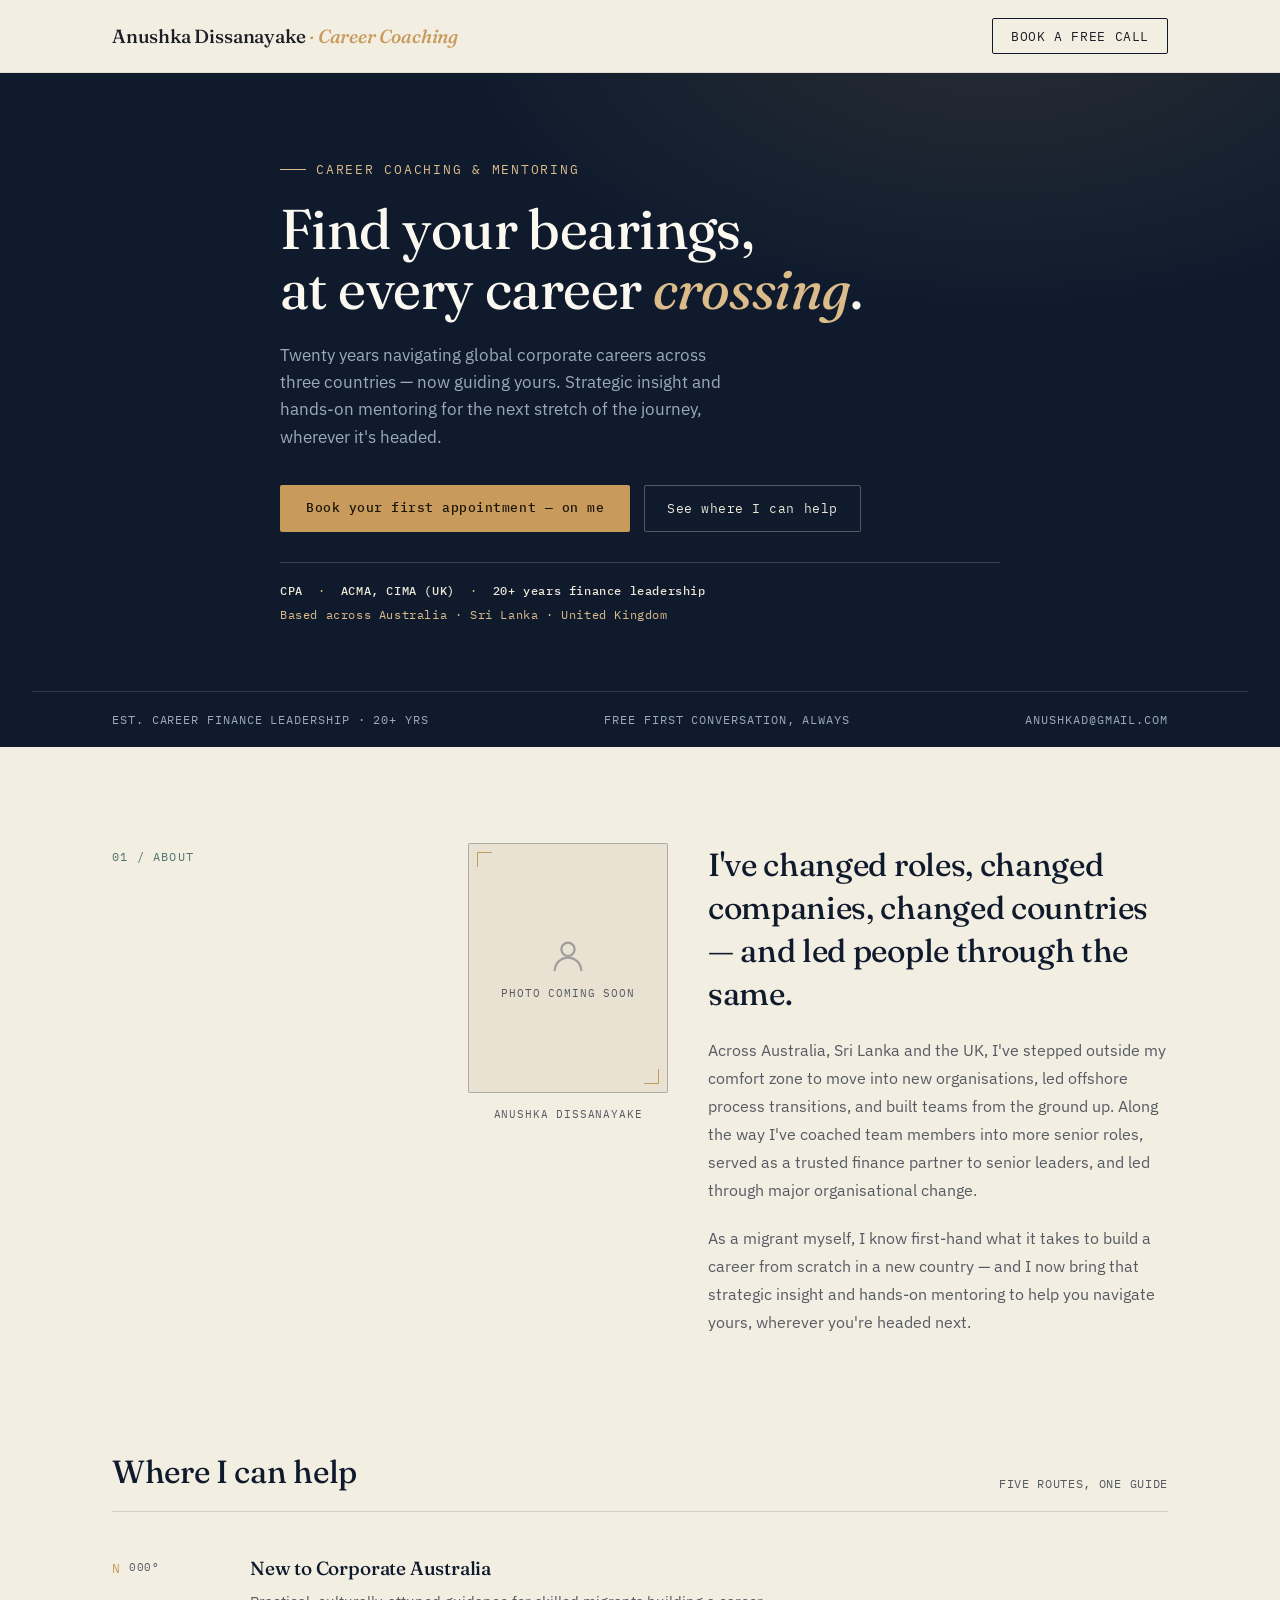
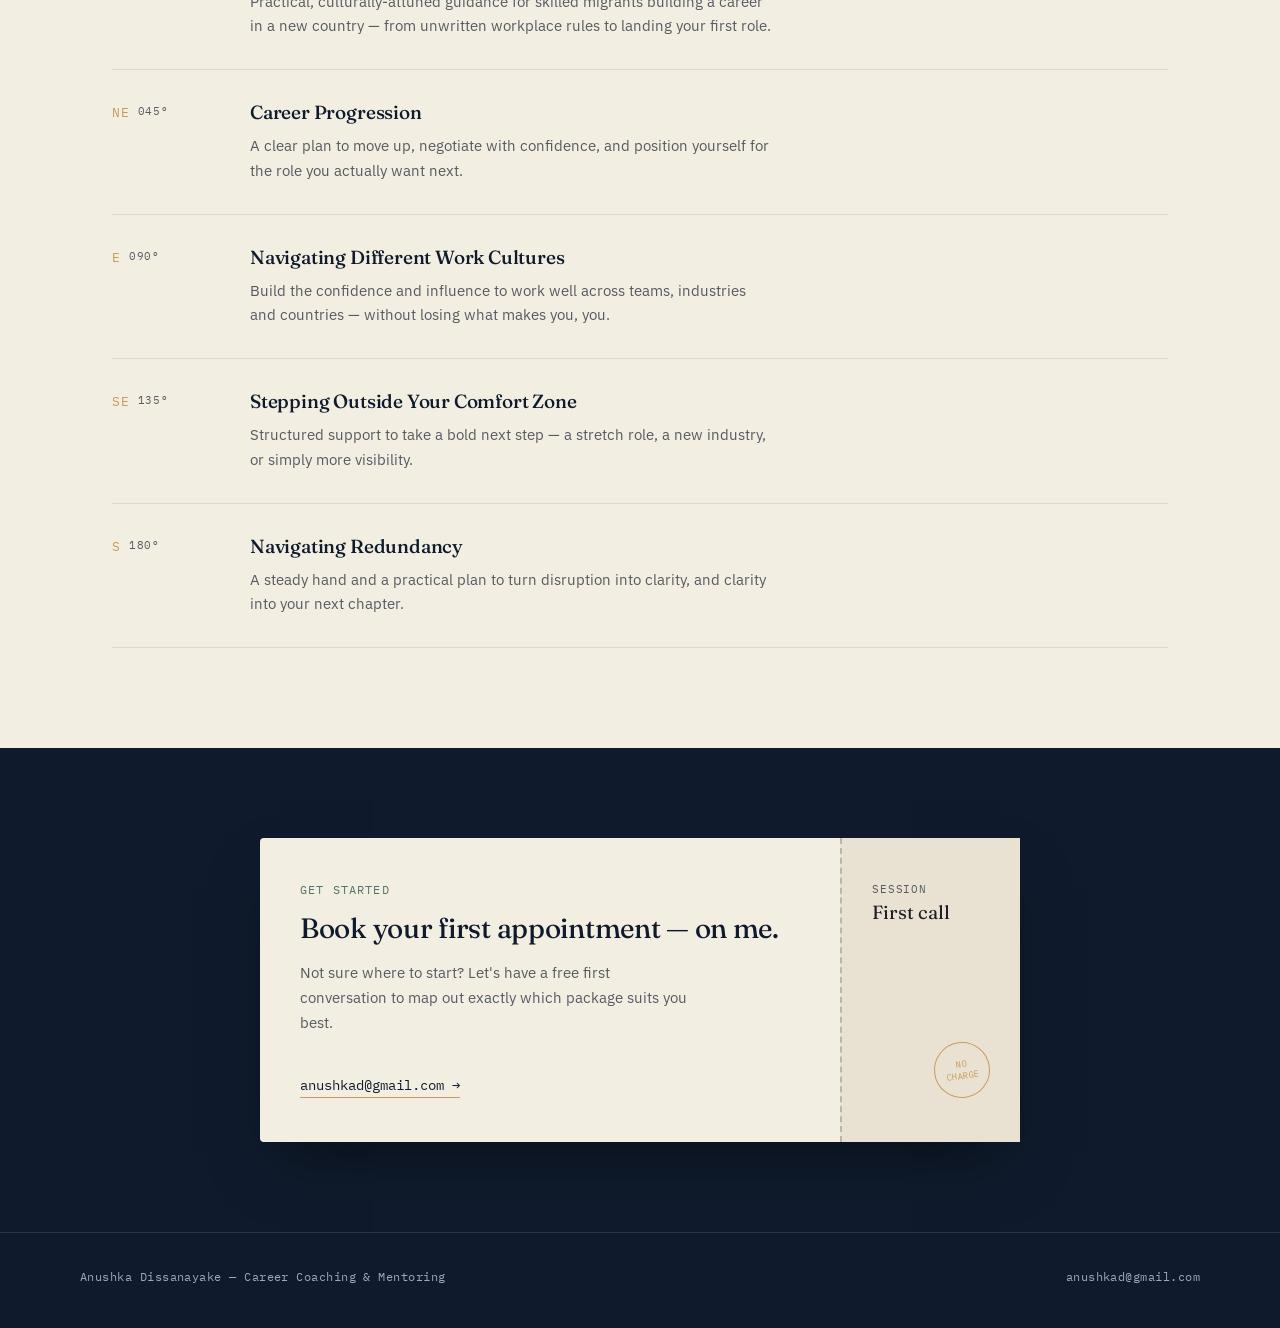
<file: Index.html>
<!DOCTYPE html>
<html lang="en">
<head>
<meta charset="UTF-8">
<meta name="viewport" content="width=device-width, initial-scale=1.0">
<title>Anushka Dissanayake — Career Coaching &amp; Mentoring</title>
<link rel="preconnect" href="https://fonts.googleapis.com">
<link rel="preconnect" href="https://fonts.gstatic.com" crossorigin>
<link href="https://fonts.googleapis.com/css2?family=Fraunces:ital,opsz,wght@0,9..144,300;0,9..144,450;0,9..144,600;1,9..144,450&family=IBM+Plex+Sans:wght@400;500;600&family=IBM+Plex+Mono:wght@400;500&display=swap" rel="stylesheet">
<style>
  :root{
    --ink:#0F1B2D;
    --ink-soft:#1B2C45;
    --paper:#F3EEE2;
    --paper-dim:#E9E2D2;
    --brass:#C89B5C;
    --brass-soft:#dcbb8a;
    --teal:#52766B;
    --text-on-paper:#1C1F26;
    --text-on-paper-dim:#565A63;
    --text-on-ink:#EDE7D8;
    --text-on-ink-dim:#9BA8BE;
  }
  *{box-sizing:border-box;}
  html{scroll-behavior:smooth;}
  body{
    margin:0;
    background:var(--paper);
    color:var(--text-on-paper);
    font-family:'IBM Plex Sans', sans-serif;
    -webkit-font-smoothing:antialiased;
  }
  h1,h2,h3{
    font-family:'Fraunces', serif;
    font-weight:450;
    margin:0;
    letter-spacing:-0.01em;
  }
  .mono{
    font-family:'IBM Plex Mono', monospace;
    letter-spacing:0.06em;
  }
  a{color:inherit;}
  .wrap{
    max-width:1120px;
    margin:0 auto;
    padding:0 32px;
  }

  /* ---------- HEADER ---------- */
  header{
    position:sticky; top:0; z-index:40;
    background:rgba(243,238,226,0.86);
    backdrop-filter:blur(10px);
    border-bottom:1px solid rgba(15,27,45,0.08);
  }
  .header-inner{
    display:flex; align-items:center; justify-content:space-between;
    padding:18px 32px;
    max-width:1120px; margin:0 auto;
  }
  .brand{
    font-family:'Fraunces', serif;
    font-size:19px;
    font-weight:500;
    letter-spacing:-0.01em;
  }
  .brand span{color:var(--brass); font-style:italic;}
  .header-cta{
    font-family:'IBM Plex Mono', monospace;
    font-size:12.5px;
    letter-spacing:0.05em;
    text-transform:uppercase;
    text-decoration:none;
    border:1px solid var(--ink);
    padding:9px 18px;
    border-radius:2px;
    transition:background .2s ease, color .2s ease;
    white-space:nowrap;
  }
  .header-cta:hover{background:var(--ink); color:var(--paper);}

  /* ---------- HERO ---------- */
  .hero{
    background:
      radial-gradient(ellipse 900px 500px at 78% -10%, rgba(200,155,92,0.14), transparent 60%),
      var(--ink);
    color:var(--text-on-ink);
    padding:88px 32px 0;
    position:relative;
    overflow:hidden;
  }
  .hero-inner{
    max-width:720px; margin:0 auto;
    display:block;
  }
  .eyebrow{
    font-family:'IBM Plex Mono', monospace;
    font-size:12.5px;
    color:var(--brass-soft);
    letter-spacing:0.14em;
    text-transform:uppercase;
    display:flex; align-items:center; gap:10px;
    margin-bottom:22px;
  }
  .eyebrow::before{
    content:"";
    width:26px; height:1px;
    background:var(--brass-soft);
  }
  .hero h1{
    font-size:clamp(34px, 4.6vw, 56px);
    line-height:1.08;
    font-weight:450;
    color:#FBF8F0;
  }
  .hero h1 em{
    font-style:italic;
    color:var(--brass-soft);
  }
  .hero-sub{
    margin-top:22px;
    font-size:16.5px;
    line-height:1.65;
    color:var(--text-on-ink-dim);
    max-width:46ch;
  }
  .credentials{
    margin-top:30px;
    font-family:'IBM Plex Mono', monospace;
    font-size:12px;
    letter-spacing:0.05em;
    color:var(--brass-soft);
    border-top:1px solid rgba(237,231,216,0.18);
    padding-top:16px;
    line-height:2;
  }
  .credentials b{color:var(--text-on-ink); font-weight:500;}
  .hero-actions{
    margin-top:34px;
    display:flex; gap:14px; flex-wrap:wrap;
  }
  .btn-primary{
    font-family:'IBM Plex Mono', monospace;
    font-size:13px;
    letter-spacing:0.04em;
    text-decoration:none;
    background:var(--brass);
    color:#1B1408;
    padding:14px 26px;
    border-radius:2px;
    font-weight:500;
    transition:transform .2s ease, background .2s ease;
    display:inline-block;
  }
  .btn-primary:hover{background:var(--brass-soft); transform:translateY(-1px);}
  .btn-ghost{
    font-family:'IBM Plex Mono', monospace;
    font-size:13px;
    letter-spacing:0.04em;
    text-decoration:none;
    color:var(--text-on-ink);
    padding:14px 22px;
    border:1px solid rgba(237,231,216,0.3);
    border-radius:2px;
    transition:border-color .2s ease;
  }
  .btn-ghost:hover{border-color:var(--brass-soft);}

  .hero-strip{
    margin-top:64px;
    border-top:1px solid rgba(237,231,216,0.14);
    padding:20px 0;
  }
  .hero-strip .wrap{
    display:flex; justify-content:space-between; flex-wrap:wrap; gap:10px;
    font-family:'IBM Plex Mono', monospace;
    font-size:11.5px;
    letter-spacing:0.08em;
    color:var(--text-on-ink-dim);
    text-transform:uppercase;
  }

  /* ---------- SECTION: INTRO ---------- */
  .intro{
    padding:96px 32px 40px;
  }
  .intro-grid{
    display:grid;
    grid-template-columns:0.6fr 1.4fr;
    gap:56px;
  }
  .portrait-frame{
    position:relative;
    width:100%;
    aspect-ratio:4/5;
    border:1px solid rgba(15,27,45,0.28);
    border-radius:2px;
    background:var(--paper-dim);
    overflow:hidden;
  }
  .portrait-frame img{
    width:100%; height:100%;
    object-fit:cover;
    display:block;
  }
  .portrait-frame .placeholder{
    position:absolute; inset:0;
    display:flex; flex-direction:column;
    align-items:center; justify-content:center;
    gap:10px;
    color:var(--text-on-paper-dim);
  }
  .portrait-frame .placeholder svg{width:40px; height:40px; opacity:0.5;}
  .portrait-frame .placeholder span{
    font-family:'IBM Plex Mono', monospace;
    font-size:10.5px;
    letter-spacing:0.08em;
    text-transform:uppercase;
  }
  .portrait-frame::before,
  .portrait-frame::after{
    content:"";
    position:absolute;
    width:14px; height:14px;
    border-color:var(--brass);
    border-style:solid;
    z-index:2;
  }
  .portrait-frame::before{
    top:8px; left:8px;
    border-width:1.5px 0 0 1.5px;
  }
  .portrait-frame::after{
    bottom:8px; right:8px;
    border-width:0 1.5px 1.5px 0;
  }
  .portrait-caption{
    margin-top:14px;
    font-family:'IBM Plex Mono', monospace;
    font-size:10.5px;
    letter-spacing:0.08em;
    text-transform:uppercase;
    color:var(--text-on-paper-dim);
    text-align:center;
  }
  .intro-label{
    font-family:'IBM Plex Mono', monospace;
    font-size:12px;
    letter-spacing:0.1em;
    text-transform:uppercase;
    color:var(--teal);
    padding-top:6px;
  }
  .intro h2{
    font-size:clamp(24px, 2.6vw, 32px);
    line-height:1.35;
    font-weight:450;
    color:var(--ink);
  }
  .intro p{
    margin-top:20px;
    font-size:16px;
    line-height:1.75;
    color:var(--text-on-paper-dim);
    max-width:62ch;
  }

  /* ---------- SECTION: ROUTES / WHERE I CAN HELP ---------- */
  .routes{
    padding:60px 32px 100px;
  }
  .routes-head{
    display:flex; justify-content:space-between; align-items:flex-end;
    flex-wrap:wrap; gap:16px;
    margin-bottom:44px;
    border-bottom:1px solid rgba(15,27,45,0.14);
    padding-bottom:20px;
  }
  .routes-head h2{
    font-size:clamp(24px,2.6vw,32px);
    color:var(--ink);
    font-weight:450;
  }
  .routes-head .mono{
    font-size:11.5px;
    color:var(--text-on-paper-dim);
    text-transform:uppercase;
  }
  .route-list{
    display:flex;
    flex-direction:column;
  }
  .route-item{
    display:grid;
    grid-template-columns:110px 1fr;
    gap:28px;
    padding:30px 0;
    border-bottom:1px solid rgba(15,27,45,0.1);
    transition:padding-left .25s ease;
  }
  .route-item:hover{padding-left:10px;}
  .route-item:first-child{padding-top:0;}
  .bearing{
    font-family:'IBM Plex Mono', monospace;
    font-size:13px;
    letter-spacing:0.06em;
    color:var(--brass);
    display:flex;
    align-items:flex-start;
    gap:8px;
    padding-top:4px;
  }
  .bearing .deg{
    color:var(--text-on-paper-dim);
    font-size:11px;
  }
  .route-item h3{
    font-size:19px;
    font-weight:500;
    color:var(--ink);
  }
  .route-item p{
    margin:10px 0 0;
    font-size:15px;
    line-height:1.65;
    color:var(--text-on-paper-dim);
    max-width:58ch;
  }

  /* ---------- CTA / TICKET ---------- */
  .cta{
    background:var(--ink);
    color:var(--text-on-ink);
    padding:90px 32px;
    position:relative;
    overflow:hidden;
  }
  .ticket{
    max-width:760px;
    margin:0 auto;
    background:var(--paper);
    color:var(--text-on-paper);
    border-radius:4px;
    position:relative;
    display:grid;
    grid-template-columns:1fr auto;
    box-shadow:0 30px 60px -20px rgba(0,0,0,0.5);
  }
  .ticket-main{
    padding:44px 40px;
  }
  .ticket-stub{
    padding:44px 30px;
    border-left:2px dashed rgba(15,27,45,0.22);
    display:flex; flex-direction:column; justify-content:space-between;
    min-width:180px;
    background:var(--paper-dim);
  }
  .ticket-stub .mono{font-size:10.5px; color:var(--text-on-paper-dim); text-transform:uppercase; letter-spacing:0.08em;}
  .ticket-eyebrow{
    font-family:'IBM Plex Mono', monospace;
    font-size:11.5px;
    letter-spacing:0.1em;
    text-transform:uppercase;
    color:var(--teal);
    margin-bottom:14px;
  }
  .ticket h2{
    font-size:clamp(22px,3vw,28px);
    color:var(--ink);
    font-weight:450;
  }
  .ticket p{
    margin-top:16px;
    font-size:15px;
    line-height:1.65;
    color:var(--text-on-paper-dim);
    max-width:44ch;
  }
  .ticket-email{
    margin-top:26px;
    display:inline-flex;
    align-items:center;
    gap:10px;
    font-family:'IBM Plex Mono', monospace;
    font-size:14px;
    text-decoration:none;
    color:var(--ink);
    border-bottom:1px solid var(--brass);
    padding-bottom:3px;
    transition:color .2s ease, border-color .2s ease;
  }
  .ticket-email:hover{color:var(--teal); border-color:var(--teal);}
  .stamp{
    width:56px; height:56px;
    border:1.5px solid var(--brass);
    border-radius:50%;
    display:flex; align-items:center; justify-content:center;
    font-family:'IBM Plex Mono', monospace;
    font-size:9px;
    letter-spacing:0.05em;
    text-align:center;
    color:var(--brass);
    line-height:1.3;
    transform:rotate(-8deg);
    align-self:flex-end;
  }

  /* ---------- FOOTER ---------- */
  footer{
    padding:36px 32px 44px;
    background:var(--ink);
    border-top:1px solid rgba(237,231,216,0.12);
  }
  .footer-inner{
    max-width:1120px; margin:0 auto;
    display:flex; justify-content:space-between; align-items:center;
    flex-wrap:wrap; gap:12px;
    font-family:'IBM Plex Mono', monospace;
    font-size:11.5px;
    color:var(--text-on-ink-dim);
    letter-spacing:0.04em;
  }
  footer a{text-decoration:none;}
  footer a:hover{color:var(--brass-soft);}

  /* ---------- reveal on scroll ---------- */
  .reveal{
    opacity:0;
    transform:translateY(18px);
    transition:opacity .7s ease, transform .7s ease;
  }
  .reveal.in{opacity:1; transform:translateY(0);}

  @media (prefers-reduced-motion: reduce){
    .reveal{opacity:1; transform:none; transition:none;}
    html{scroll-behavior:auto;}
  }

  /* ---------- responsive ---------- */
  @media (max-width:860px){
    .intro-grid{grid-template-columns:1fr; gap:18px;}
    .route-item{grid-template-columns:70px 1fr; gap:16px;}
    .ticket{grid-template-columns:1fr;}
    .ticket-stub{border-left:none; border-top:2px dashed rgba(15,27,45,0.22); flex-direction:row; align-items:center;}
    .stamp{align-self:center;}
    .header-cta{display:none;}
  }
  @media (max-width:520px){
    .wrap, .hero-inner, .intro, .routes, .cta{padding-left:20px; padding-right:20px;}
    .header-inner{padding:16px 20px;}
    .ticket-main{padding:34px 26px;}
    .ticket-stub{padding:26px;}
  }

  a:focus-visible, button:focus-visible{
    outline:2px solid var(--brass);
    outline-offset:3px;
  }
</style>
</head>
<body>

<header>
  <div class="header-inner">
    <div class="brand">Anushka Dissanayake <span>· Career Coaching</span></div>
    <a class="header-cta" href="#get-started">Book a free call</a>
  </div>
</header>

<section class="hero">
  <div class="hero-inner">
    <div>
      <div class="eyebrow">Career Coaching &amp; Mentoring</div>
      <h1>Find your bearings,<br>at every career <em>crossing</em>.</h1>
      <p class="hero-sub">Twenty years navigating global corporate careers across three countries — now guiding yours. Strategic insight and hands-on mentoring for the next stretch of the journey, wherever it's headed.</p>
      <div class="hero-actions">
        <a class="btn-primary" href="#get-started">Book your first appointment — on me</a>
        <a class="btn-ghost" href="#routes">See where I can help</a>
      </div>
      <div class="credentials">
        <b>CPA</b> &nbsp;·&nbsp; <b>ACMA, CIMA (UK)</b> &nbsp;·&nbsp; <b>20+ years finance leadership</b><br>
        Based across Australia · Sri Lanka · United Kingdom
      </div>
    </div>

  </div>

  <div class="hero-strip">
    <div class="wrap">
      <span>Est. career finance leadership · 20+ yrs</span>
      <span>Free first conversation, always</span>
      <span>anushkad@gmail.com</span>
    </div>
  </div>
</section>

<section class="intro">
  <div class="wrap intro-grid">
    <div class="intro-label reveal">01 / About</div>
    <div class="reveal" style="display:grid; grid-template-columns:200px 1fr; gap:40px; align-items:start;">
      <div>
        <!--
          PHOTO SLOT: replace the placeholder div below with, e.g.:
          <img src="your-photo.jpg" alt="Anushka Dissanayake">
          Best fit: a portrait crop, roughly 4:5 (taller than wide).
        -->
        <div class="portrait-frame">
          <div class="placeholder">
            <svg viewBox="0 0 24 24" fill="none" stroke="currentColor" stroke-width="1.3"><circle cx="12" cy="8" r="4"/><path d="M4 21c0-4.4 3.6-8 8-8s8 3.6 8 8"/></svg>
            <span>Photo coming soon</span>
          </div>
        </div>
        <div class="portrait-caption">Anushka Dissanayake</div>
      </div>
      <div>
        <h2>I've changed roles, changed companies, changed countries — and led people through the same.</h2>
        <p>Across Australia, Sri Lanka and the UK, I've stepped outside my comfort zone to move into new organisations, led offshore process transitions, and built teams from the ground up. Along the way I've coached team members into more senior roles, served as a trusted finance partner to senior leaders, and led through major organisational change.</p>
        <p>As a migrant myself, I know first-hand what it takes to build a career from scratch in a new country — and I now bring that strategic insight and hands-on mentoring to help you navigate yours, wherever you're headed next.</p>
      </div>
    </div>
  </div>
</section>

<section class="routes" id="routes">
  <div class="wrap">
    <div class="routes-head reveal">
      <h2>Where I can help</h2>
      <span class="mono">Five routes, one guide</span>
    </div>

    <div class="route-list">
      <div class="route-item reveal">
        <div class="bearing">N <span class="deg">000°</span></div>
        <div>
          <h3>New to Corporate Australia</h3>
          <p>Practical, culturally-attuned guidance for skilled migrants building a career in a new country — from unwritten workplace rules to landing your first role.</p>
        </div>
      </div>

      <div class="route-item reveal">
        <div class="bearing">NE <span class="deg">045°</span></div>
        <div>
          <h3>Career Progression</h3>
          <p>A clear plan to move up, negotiate with confidence, and position yourself for the role you actually want next.</p>
        </div>
      </div>

      <div class="route-item reveal">
        <div class="bearing">E <span class="deg">090°</span></div>
        <div>
          <h3>Navigating Different Work Cultures</h3>
          <p>Build the confidence and influence to work well across teams, industries and countries — without losing what makes you, you.</p>
        </div>
      </div>

      <div class="route-item reveal">
        <div class="bearing">SE <span class="deg">135°</span></div>
        <div>
          <h3>Stepping Outside Your Comfort Zone</h3>
          <p>Structured support to take a bold next step — a stretch role, a new industry, or simply more visibility.</p>
        </div>
      </div>

      <div class="route-item reveal">
        <div class="bearing">S <span class="deg">180°</span></div>
        <div>
          <h3>Navigating Redundancy</h3>
          <p>A steady hand and a practical plan to turn disruption into clarity, and clarity into your next chapter.</p>
        </div>
      </div>
    </div>
  </div>
</section>

<section class="cta" id="get-started">
  <div class="ticket reveal">
    <div class="ticket-main">
      <div class="ticket-eyebrow">Get Started</div>
      <h2>Book your first appointment — on me.</h2>
      <p>Not sure where to start? Let's have a free first conversation to map out exactly which package suits you best.</p>
      <a class="ticket-email" href="mailto:anushkad@gmail.com">anushkad@gmail.com →</a>
    </div>
    <div class="ticket-stub">
      <div>
        <div class="mono">Session</div>
        <div style="font-family:'Fraunces',serif; font-size:19px; margin-top:4px;">First call</div>
      </div>
      <div class="stamp">NO<br>CHARGE</div>
    </div>
  </div>
</section>

<footer>
  <div class="footer-inner">
    <span>Anushka Dissanayake — Career Coaching &amp; Mentoring</span>
    <a href="mailto:anushkad@gmail.com">anushkad@gmail.com</a>
  </div>
</footer>

<script>
  const revealEls = document.querySelectorAll('.reveal');
  const io = new IntersectionObserver((entries) => {
    entries.forEach(entry => {
      if(entry.isIntersecting){
        entry.target.classList.add('in');
        io.unobserve(entry.target);
      }
    });
  }, {threshold:0.15});
  revealEls.forEach(el => io.observe(el));
</script>

</body>
</html>
</file>
